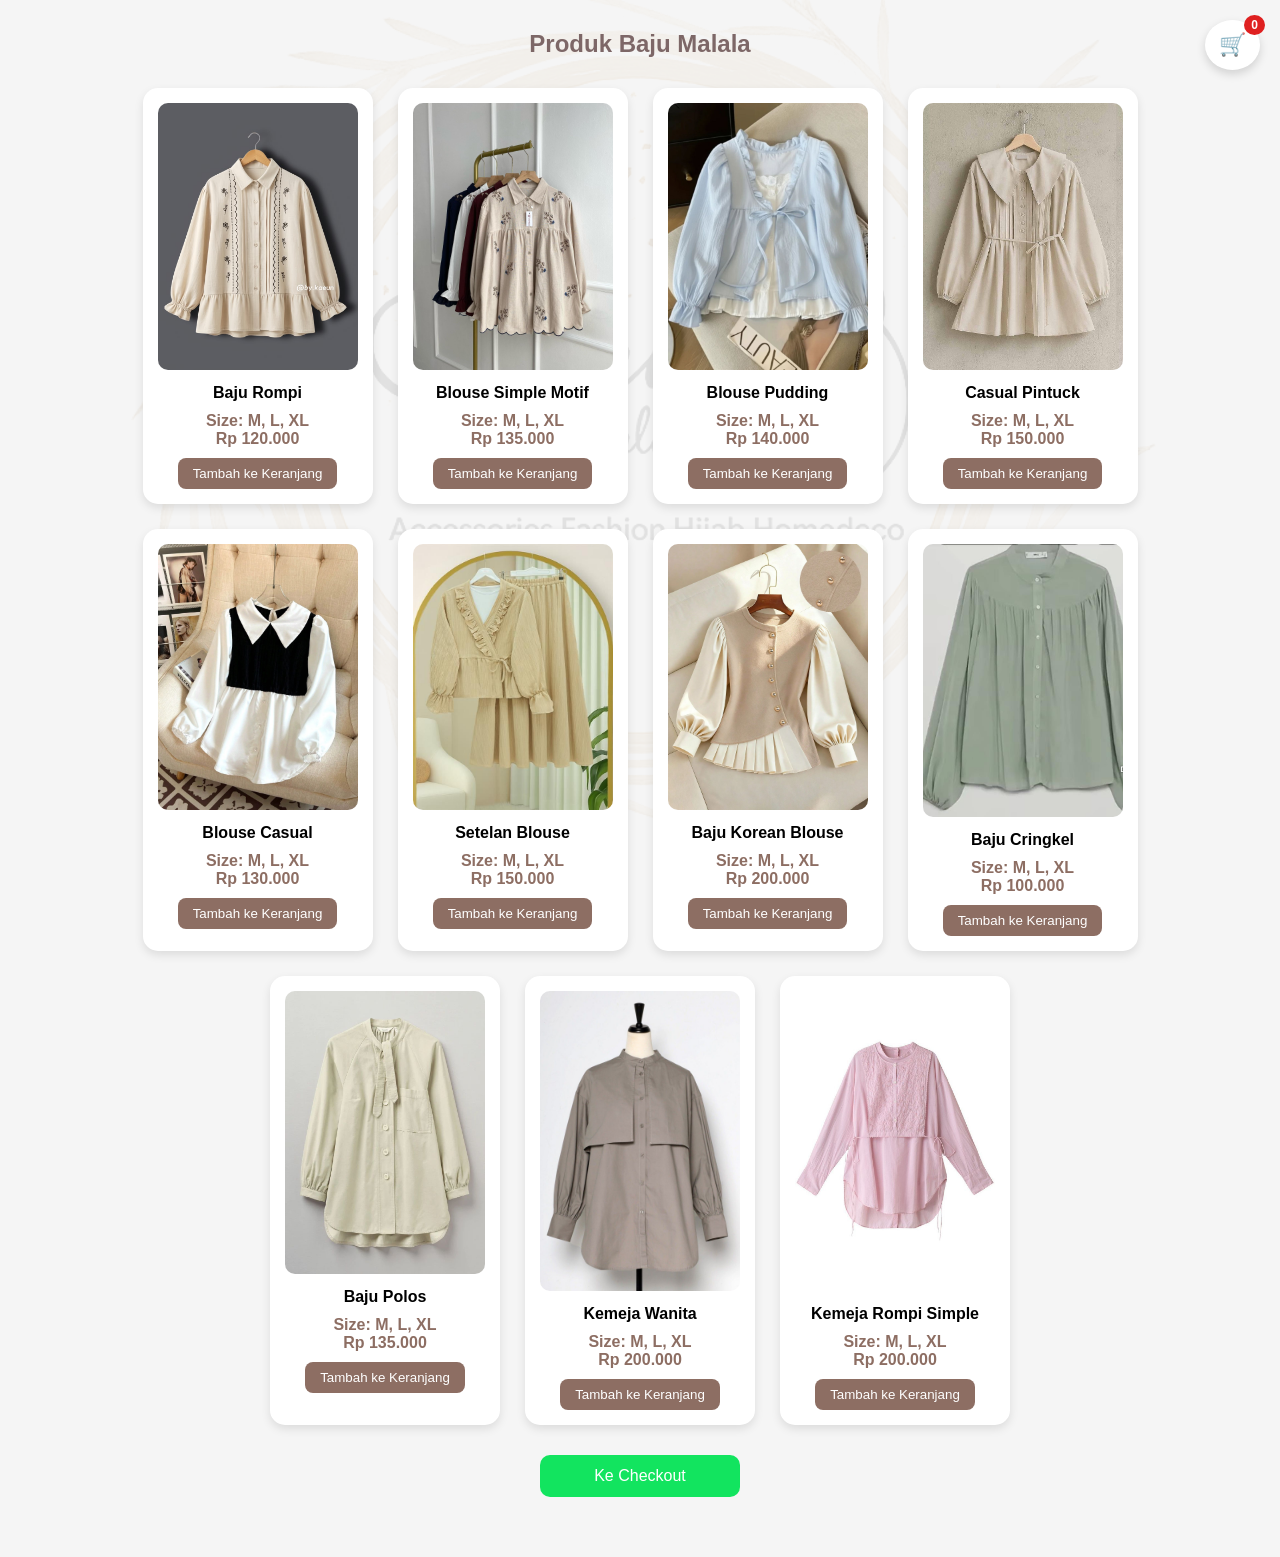
<file: baju.html>
<!DOCTYPE html>
<html lang="id">
<head>
    <meta charset="UTF-8">
    <title>Produk Baju | Malala</title>
    <link rel="stylesheet" href="CSS/baju.css">
</head>

<body>

<h2>Produk Baju Malala</h2>

<!-- CART ICON -->
<div class="cart-icon" onclick="keCheckout()">
    🛒
    <span id="cart-count">0</span>
</div>

<div class="produk-container">

    <!-- BAJU 1 -->
    <div class="card">
        <img src="Gambar/baju2.jpg">
        <h3>Baju Rompi</h3>
         <p>Size: M, L, XL</p> 
        <p>Rp 120.000</p>
        <button onclick="tambahKeranjang('Baju Rompi',120000)">
            Tambah ke Keranjang
        </button>
    </div>

    <!-- BAJU 2 -->
    <div class="card">
        <img src="Gambar/baju1.jpg">
        <h3>Blouse Simple Motif</h3>
         <p>Size: M, L, XL</p> 
        <p>Rp 135.000</p>
        <button onclick="tambahKeranjang('Blouse Simple Motif',135000)">
            Tambah ke Keranjang
        </button>
    </div>

    <!-- BAJU 3 -->
    <div class="card">
        <img src="Gambar/Baju 3 Blouse pudding.jpg">
        <h3>Blouse Pudding</h3>
         <p>Size: M, L, XL</p> 
        <p>Rp 140.000</p>
        <button onclick="tambahKeranjang('Blouse Pudding',140000)">
            Tambah ke Keranjang
        </button>
    </div>

    <!-- BAJU 4 -->
    <div class="card">
        <img src="Gambar/baju3.jpg">
        <h3>Casual Pintuck</h3>
         <p>Size: M, L, XL</p> 
        <p>Rp 150.000</p>
        <button onclick="tambahKeranjang('Casual Pintuck',150000)">
            Tambah ke Keranjang
        </button>
    </div>

    <!-- BAJU 5 -->
    <div class="card">
        <img src="Gambar/Baju 6 Blouse Tween Birls Casual.jpg">
        <h3>Blouse Casual</h3>
         <p>Size: M, L, XL</p> 
        <p>Rp 130.000</p>
        <button onclick="tambahKeranjang('Blouse Casual',130000,)">
            Tambah ke Keranjang
        </button>
    </div>

    <!-- BAJU 6 -->
    <div class="card">
        <img src="Gambar/baju 11.jpg">
        <h3> Setelan Blouse </h3>
         <p>Size: M, L, XL</p> 
        <p>Rp 150.000</p>
        <button onclick="tambahKeranjang('Setelan blouse',150000,)">
            Tambah ke Keranjang
        </button>
    </div>

     <!-- BAJU 7 -->
    <div class="card">
        <img src="Gambar/baju 12.jpg">
        <h3>Baju Korean Blouse </h3>
         <p>Size: M, L, XL</p> 
        <p>Rp 200.000</p>
        <button onclick="tambahKeranjang('Baju Korean Blouse',200000,)">
            Tambah ke Keranjang
        </button>
    </div>

    <!-- BAJU 8 -->
    <div class="card">
        <img src="Gambar/baju5.jpg">
        <h3>Baju Cringkel </h3>
         <p>Size: M, L, XL</p> 
        <p>Rp 100.000</p>
        <button onclick="tambahKeranjang('Baju Cringkel',100000,)">
            Tambah ke Keranjang
        </button>
    </div>

     <!-- BAJU 9 -->
    <div class="card">
        <img src="Gambar/baju6.jpg">
        <h3>Baju Polos</h3>
         <p>Size: M, L, XL</p> 
        <p>Rp 135.000</p>
        <button onclick="tambahKeranjang('Baju Polos',135000,)">
            Tambah ke Keranjang
        </button>
    </div>

     <!-- BAJU 10 -->
    <div class="card">
        <img src="Gambar/baju8.jpg">
        <h3>Kemeja Wanita </h3>
         <p>Size: M, L, XL</p> 
        <p>Rp 200.000</p>
        <button onclick="tambahKeranjang('Kemeja Wanita',150000,)">
            Tambah ke Keranjang
        </button>
    </div>

    <!-- BAJU 11-->
    <div class="card">
        <img src="Gambar/baju9.jpg">
        <h3>Kemeja Rompi Simple </h3>
         <p>Size: M, L, XL</p> 
        <p>Rp 200.000</p>
        <button onclick="tambahKeranjang('Baju Rompi Simple',150000,)">
            Tambah ke Keranjang
        </button>
    </div>



</div>
<a href="checkout.html" class="checkout-btn">Ke Checkout</a>

    <script src="JAVA SCRIPT/baju.js"></script>

</body>
</html>
</file>
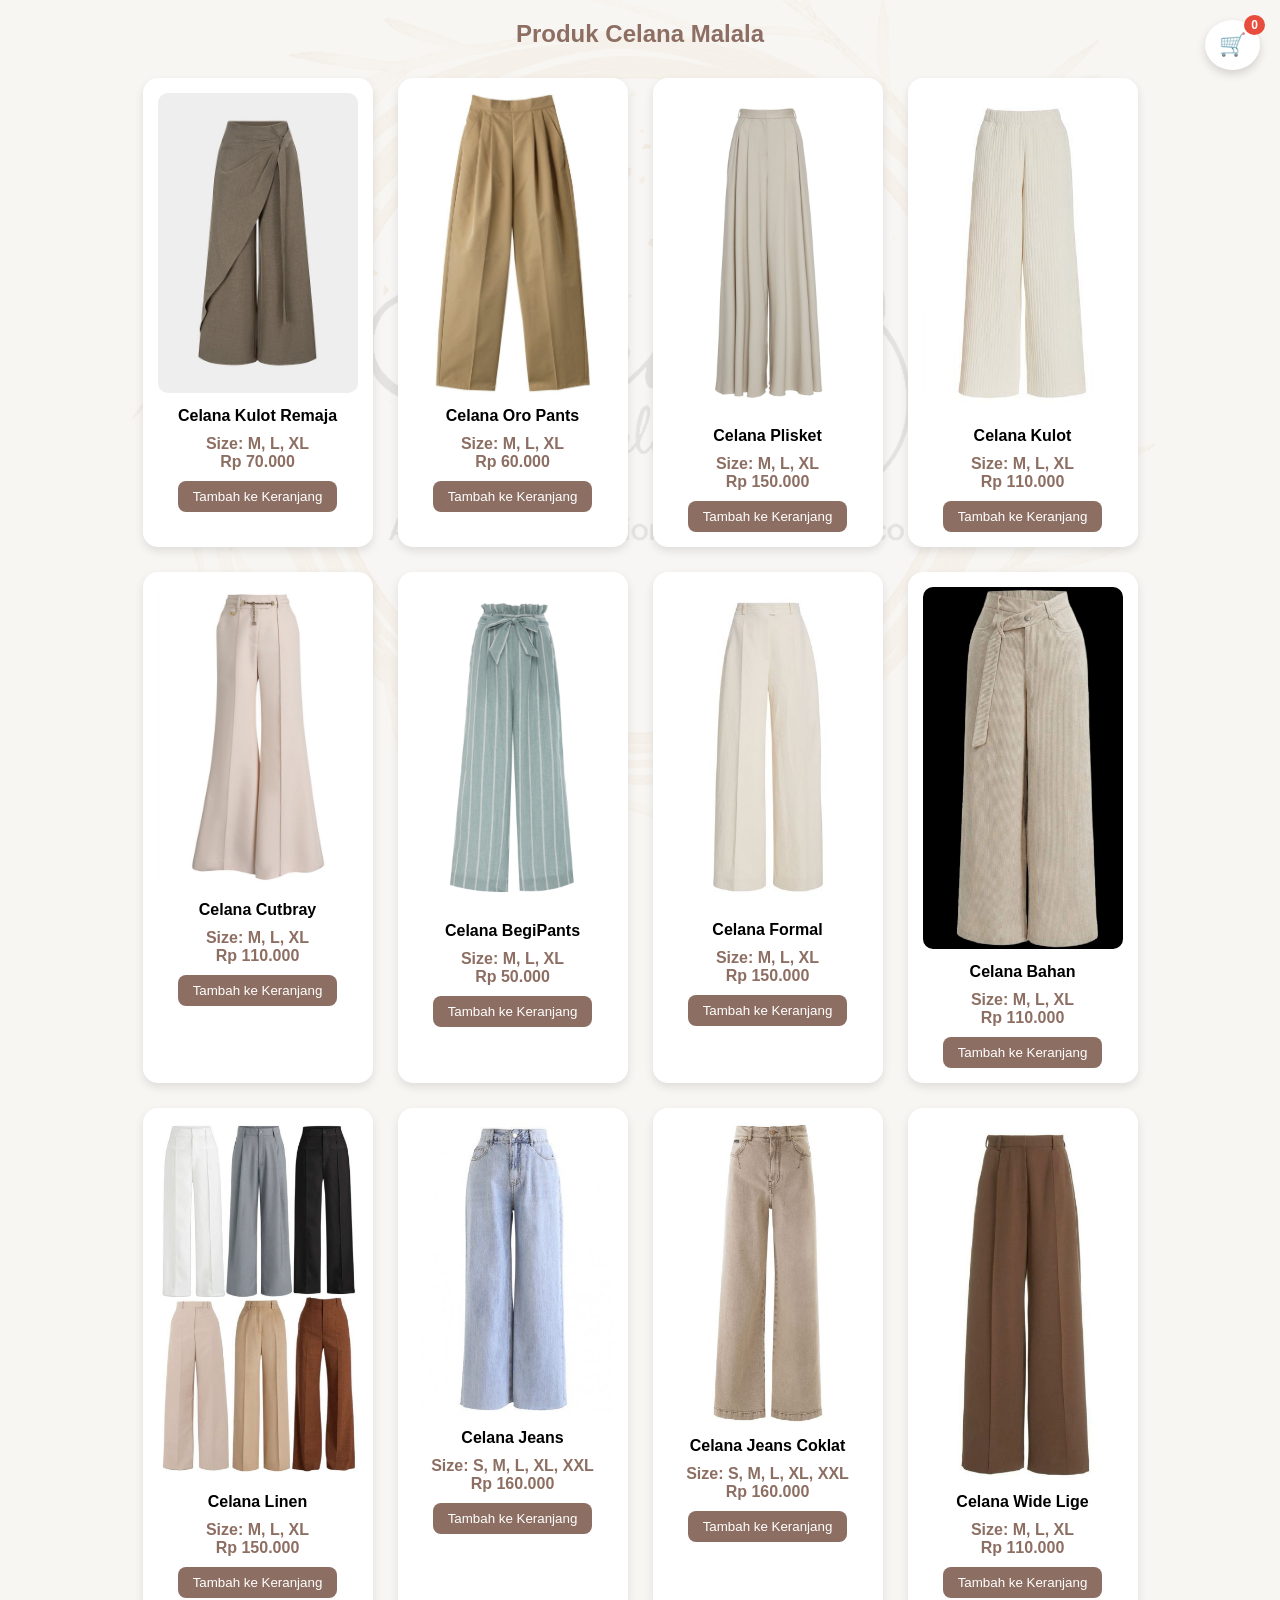
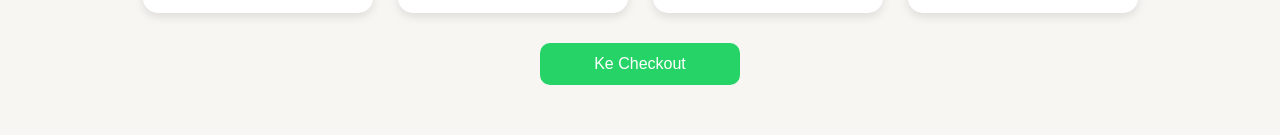
<file: celana.html>
<!DOCTYPE html>
<html lang="id">
<head>
  <meta charset="UTF-8">
  <title>Produk Celana | Malala</title>
  <link rel="stylesheet" href="CSS/celana.css">
</head>
<body>

  <h2>Produk Celana Malala</h2>
<!-- CART ICON -->
<div class="cart-icon" onclick="keCheckout()">
    🛒
    <span id="cart-count">0</span>
</div>

  <div class="produk-container">

    <!-- CELANA 1 -->
    <div class="card">
      <img src="Gambar/celana 5.jpg">
      <h3>Celana Kulot Remaja</h3>
       <p>Size: M, L, XL</p> 
      <p>Rp 70.000</p>
      <button onclick="tambahKeranjang('Celana Kulot Remaja','70000')">
        Tambah ke Keranjang
      </button>
    </div>

    <!-- CELANA 2 -->
    <div class="card">
      <img src="Gambar/celana 6.jpg">
      <h3>Celana Oro Pants</h3>
       <p>Size: M, L, XL</p> 
      <p>Rp 60.000</p>
      <button onclick="tambahKeranjang('Celana Oro Panst','60000')">
        Tambah ke Keranjang
      </button>
    </div>

    <!-- CELANA 3 -->
    <div class="card">
      <img src="Gambar/celana 8.jpg">
      <h3>Celana Plisket</h3>
       <p>Size: M, L, XL</p> 
      <p>Rp 150.000</p>
      <button onclick="tambahKeranjang('Celana Plisket','150000')">
        Tambah ke Keranjang
      </button>
    </div>

    <!--CELANA 4-->
    <div class="card">
      <img src="Gambar/celana 9.jpg">
      <h3>Celana Kulot</h3>
       <p>Size: M, L, XL</p> 
      <p>Rp 110.000</p>
      <button onclick="tambahKeranjang('Celana Kulot ','110000')">
        Tambah ke Keranjang
      </button>
    </div>

    <!--CELANA 5-->
    <div class="card">
      <img src="Gambar/celana 10.jpg">
      <h3>Celana Cutbray</h3>
       <p>Size: M, L, XL</p> 
      <p>Rp 110.000</p>
      <button onclick="tambahKeranjang('Celana Cutbray ','110000')">
        Tambah ke Keranjang
      </button>
    </div>

    <!--CELANA 6-->
    <div class="card">
      <img src="Gambar/celana 11.jpg">
      <h3>Celana BegiPants</h3>
       <p>Size: M, L, XL</p> 
      <p>Rp 50.000</p>
      <button onclick="tambahKeranjang('Celana BegiPants','50000')">
        Tambah ke Keranjang
      </button>
    </div>

    <!--CELANA 7-->
    <div class="card">
      <img src="Gambar/celana 12.jpg">
      <h3>Celana Formal</h3>
       <p>Size: M, L, XL</p> 
      <p>Rp 150.000</p>
      <button onclick="tambahKeranjang('Celana Formal','150000')">
        Tambah ke Keranjang
      </button>
    </div>

    <!--CELANA 8-->
    <div class="card">
      <img src="Gambar/c2.jpg">
      <h3>Celana Bahan</h3>
       <p>Size: M, L, XL</p> 
      <p>Rp 110.000</p>
      <button onclick="tambahKeranjang('Celana Bahan','110000')">
        Tambah ke Keranjang
      </button>
    </div>

    <!--CELANA 9-->
    <div class="card">
      <img src="Gambar/celana1.jpg">
      <h3>Celana Linen</h3>
      <p>Size: M, L, XL</p> 
      <p>Rp 150.000</p>
      <button onclick="tambahKeranjang('Celana Linen ','150000')">
        Tambah ke Keranjang
      </button>
    </div>

    <!--CELANA 10-->
    <div class="card">
      <img src="Gambar/celana2.jpg">
      <h3>Celana Jeans</h3>
       <p>Size: S, M, L, XL, XXL</p> 
      <p>Rp 160.000</p>
      <button onclick="tambahKeranjang('Celana Jeans','160000')">
        Tambah ke Keranjang
      </button>
    </div>

    <!--CELANA 11-->
    <div class="card">
      <img src="Gambar/celana3.jpg">
      <h3>Celana Jeans Coklat</h3>
       <p>Size: S, M, L, XL, XXL</p> 
      <p>Rp 160.000</p>
      <button onclick="tambahKeranjang('Celana Jeans Coklat','160000')">
        Tambah ke Keranjang
      </button>
    </div>

    <!--CELANA 12-->
    <div class="card">
      <img src="Gambar/celana4.jpg">
      <h3>Celana Wide Lige </h3>
       <p>Size: M, L, XL</p> 
      <p>Rp 110.000</p>
      <button onclick="tambahKeranjang('Celana Wide Lige','110000')">
        Tambah ke Keranjang
      </button>
    </div>

  </div>

     <a href="checkout.html" class="checkout-btn">Ke Checkout</a>

     <script src="JAVA SCRIPT/celana.js"></script>
</body>
</html>
</file>
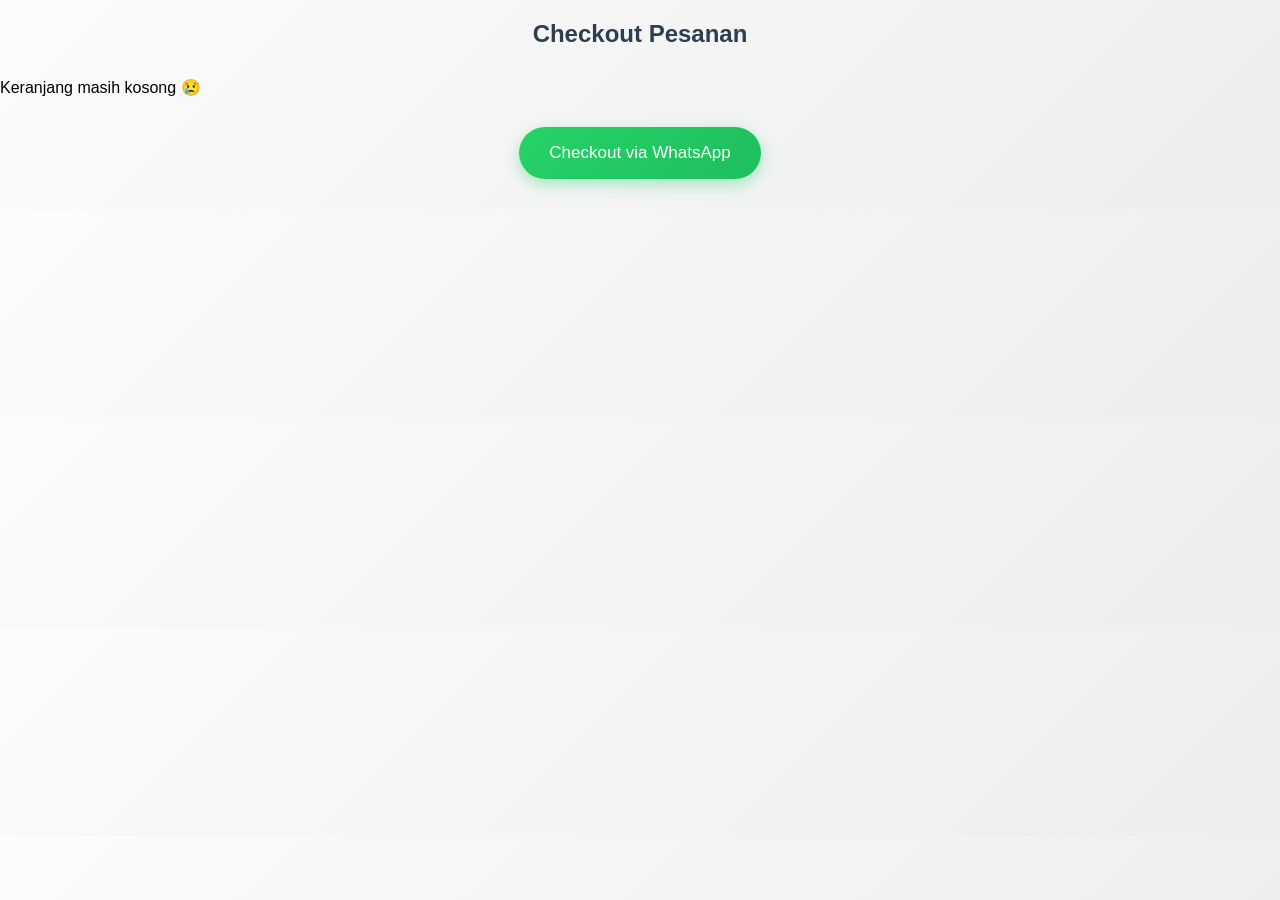
<file: checkout.html>
<!DOCTYPE html>
<html lang="id">
<head>
    <meta charset="UTF-8">
    <title>Checkout Pesanan</title>
    <link rel="stylesheet" href="CSS/checkout.css">
</head>
<body>

    <h2>Checkout Pesanan</h2>

    <!-- TEMPAT PRODUK MUNCUL -->
    <div id="list-produk">

    </div>
 
    <!-- TOTAL -->
    <p id="total"></p>

    <button onclick="checkoutWA()" class="btn-wa">
        Checkout via WhatsApp
    </button>

    <!-- JS HARUS DI BAWAH -->
    <script src="JAVA SCRIPT/checkout.js"></script>
</body>
</html>
</file>
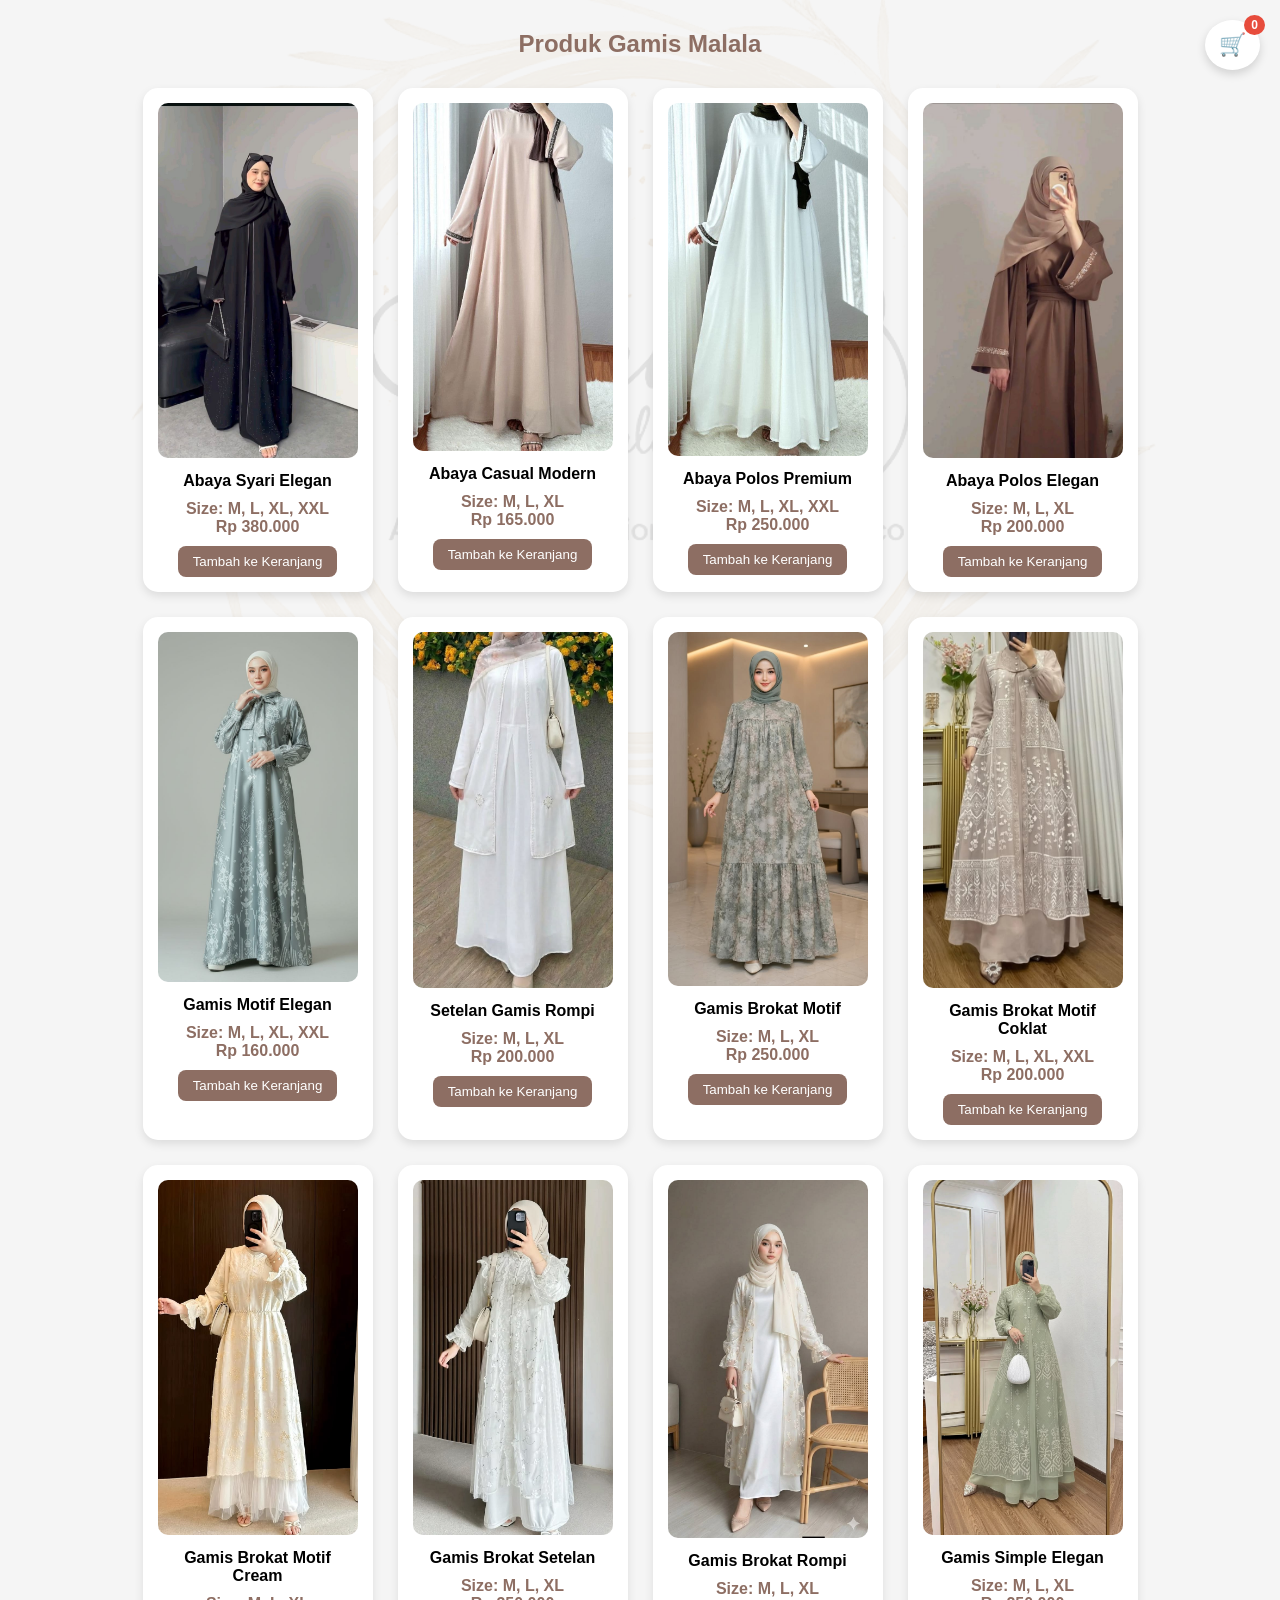
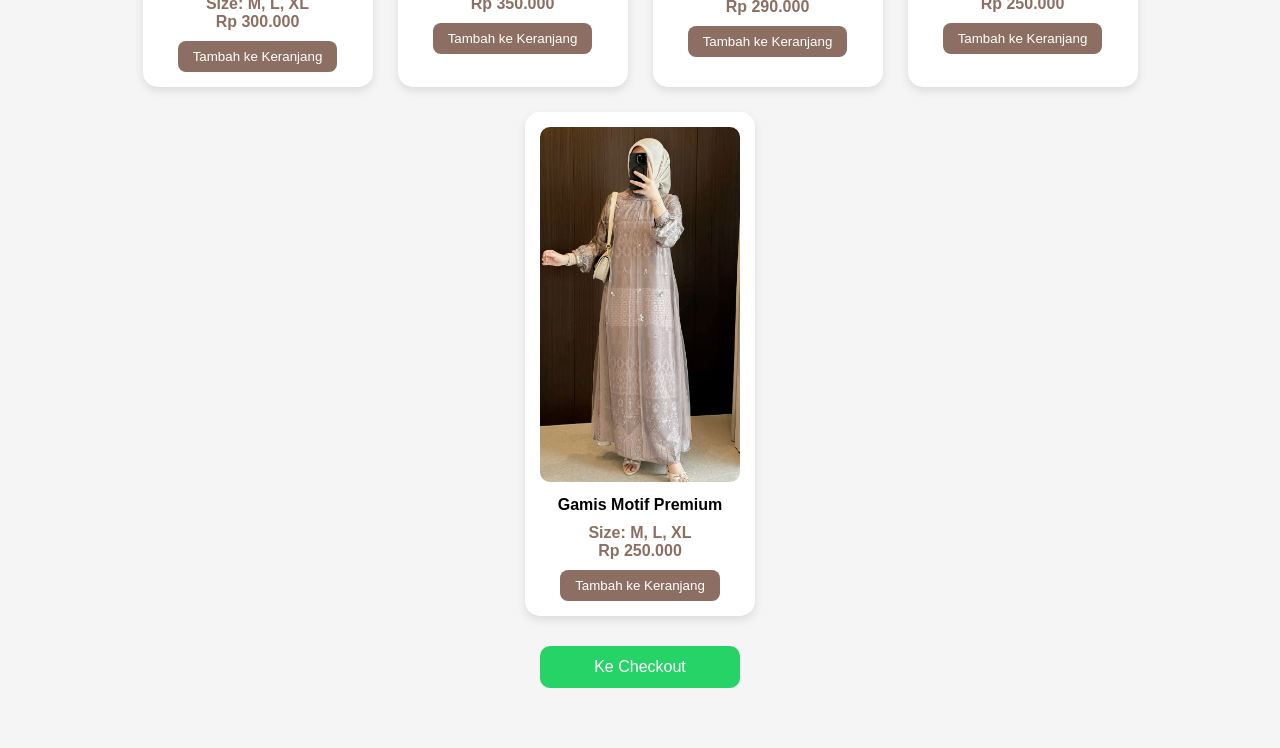
<file: gamis.html>
<!DOCTYPE html>
<html lang="id">
<head>
  <meta charset="UTF-8">
  <title>Produk Gamis | Malala</title>
  <link rel="stylesheet" href="CSS/gamis.css">
</head>
<body>

  <h2>Produk Gamis Malala</h2>
 <!-- CART ICON -->
<div class="cart-icon" onclick="keCheckout()">
    🛒
    <span id="cart-count">0</span>
</div>

  <div class="produk-container">

    <!-- GAMIS 1 -->
    <div class="card">
      <img src="Gambar/abaya2.jpg">
      <h3>Abaya Syari Elegan</h3>
      <p>Size: M, L, XL, XXL</p> 
      <p>Rp 380.000</p>
      <button onclick="tambahKeranjang('Abaya Syari Elegan','380000')">
        Tambah ke Keranjang
      </button>
    </div>

    <!-- GAMIS 2 -->
    <div class="card">
      <img src="Gambar/abaya 1.jpg">
      <h3>Abaya Casual Modern</h3>
       <p>Size: M, L, XL</p> 
      <p>Rp 165.000</p>
      <button onclick="tambahKeranjang('Gamis Casual Modern','165000')">
        Tambah ke Keranjang
      </button>
    </div>

    <!-- GAMIS 3 -->
    <div class="card">
      <img src="Gambar/abaya 2.jpg">
      <h3>Abaya Polos Premium</h3>
       <p>Size: M, L, XL, XXL</p> 
      <p>Rp 250.000</p>
      <button onclick="tambahKeranjang('Abaya Polos Premium','250000')">
        Tambah ke Keranjang
      </button>
    </div>

    <!-- GAMIS 4 -->
    <div class="card">
      <img src="Gambar/abaya1.jpg">
      <h3>Abaya Polos Elegan</h3>
       <p>Size: M, L, XL</p> 
      <p>Rp 200.000</p>
      <button onclick="tambahKeranjang('Abaya Polos Elegan','200000')">
        Tambah ke Keranjang
      </button>
    </div>

    <!-- GAMIS 5 -->
    <div class="card">
      <img src="Gambar/gamis5.jpg">
      <h3>Gamis Motif Elegan</h3>
       <p>Size: M, L, XL, XXL</p> 
      <p>Rp 160.000</p>
      <button onclick="tambahKeranjang('Gamis Motif Elegan','190000')">
        Tambah ke Keranjang
      </button>
    </div>

    <!-- GAMIS 6 -->
     <div class="card">
      <img src="Gambar/abaya 3.jpg">
      <h3>Setelan Gamis Rompi</h3>
       <p>Size: M, L, XL</p> 
      <p>Rp 200.000</p>
      <button onclick="tambahKeranjang('Setelan Gamis Rompi','200000')">
        Tambah ke Keranjang
      </button>
    </div>

    <!-- GAMIS 7-->
      <div class="card">
      <img src="Gambar/gamis8.jpg">
      <h3>Gamis Brokat Motif</h3>
       <p>Size: M, L, XL</p> 
      <p>Rp 250.000</p>
      <button onclick="tambahKeranjang('Gamis Brokat Motif','250000')">
        Tambah ke Keranjang
      </button>
    </div>

    <!-- GAMIS 8-->
     <div class="card">
      <img src="Gambar/gamis10.jpg">
      <h3>Gamis Brokat Motif Coklat</h3>
       <p>Size: M, L, XL, XXL</p> 
      <p>Rp 200.000</p>
      <button onclick="tambahKeranjang('Gamis Brokat Motif Coklat','200000')">
        Tambah ke Keranjang
      </button>
    </div>

    <!-- GAMIS 9 -->
     <div class="card">
      <img src="Gambar/gamis 9.jpg">
      <h3>Gamis Brokat Motif Cream</h3>
       <p>Size: M, L, XL</p> 
      <p>Rp 300.000</p>
      <button onclick="tambahKeranjang('Gamis Brokat Motif Cream','300000')">
        Tambah ke Keranjang
      </button>
    </div>

    <!-- GAMIS 10 -->
     <div class="card">
      <img src="Gambar/gamis 10.jpg">
      <h3>Gamis Brokat Setelan </h3>
       <p>Size: M, L, XL</p> 
      <p>Rp 350.000</p>
      <button onclick="tambahKeranjang('Gamis Brokat Setelan','350000')">
        Tambah ke Keranjang
      </button>
    </div>

    <!-- GAMIS 11 -->
     <div class="card">
      <img src="Gambar/abaya 4.jpg">
      <h3>Gamis Brokat Rompi </h3>
       <p>Size: M, L, XL</p> 
      <p>Rp 290.000</p>
      <button onclick="tambahKeranjang('Gamis Rompi','290000')">
        Tambah ke Keranjang
      </button>
    </div>

    <!-- GAMIS 12 -->
     <div class="card">
      <img src="Gambar/gamis1.jpg">
      <h3>Gamis Simple Elegan </h3>
       <p>Size: M, L, XL</p> 
      <p>Rp 250.000</p>
      <button onclick="tambahKeranjang('Gamis Simple Elegan','250000')">
        Tambah ke Keranjang
      </button>
    </div>

    <!-- GAMIS 13 -->
     <div class="card">
      <img src="Gambar/gamis2.jpg">
      <h3>Gamis Motif Premium </h3>
       <p>Size: M, L, XL</p> 
      <p>Rp 250.000</p>
      <button onclick="tambahKeranjang('Gamis Motif Premium','250000')">
        Tambah ke Keranjang
      </button>
    </div>
    
  </div>

  <a href="checkout.html" class="checkout-btn">Ke Checkout</a>

   
   <script src="JAVA SCRIPT/gamis.js"></script>

</body>
</html>
</file>
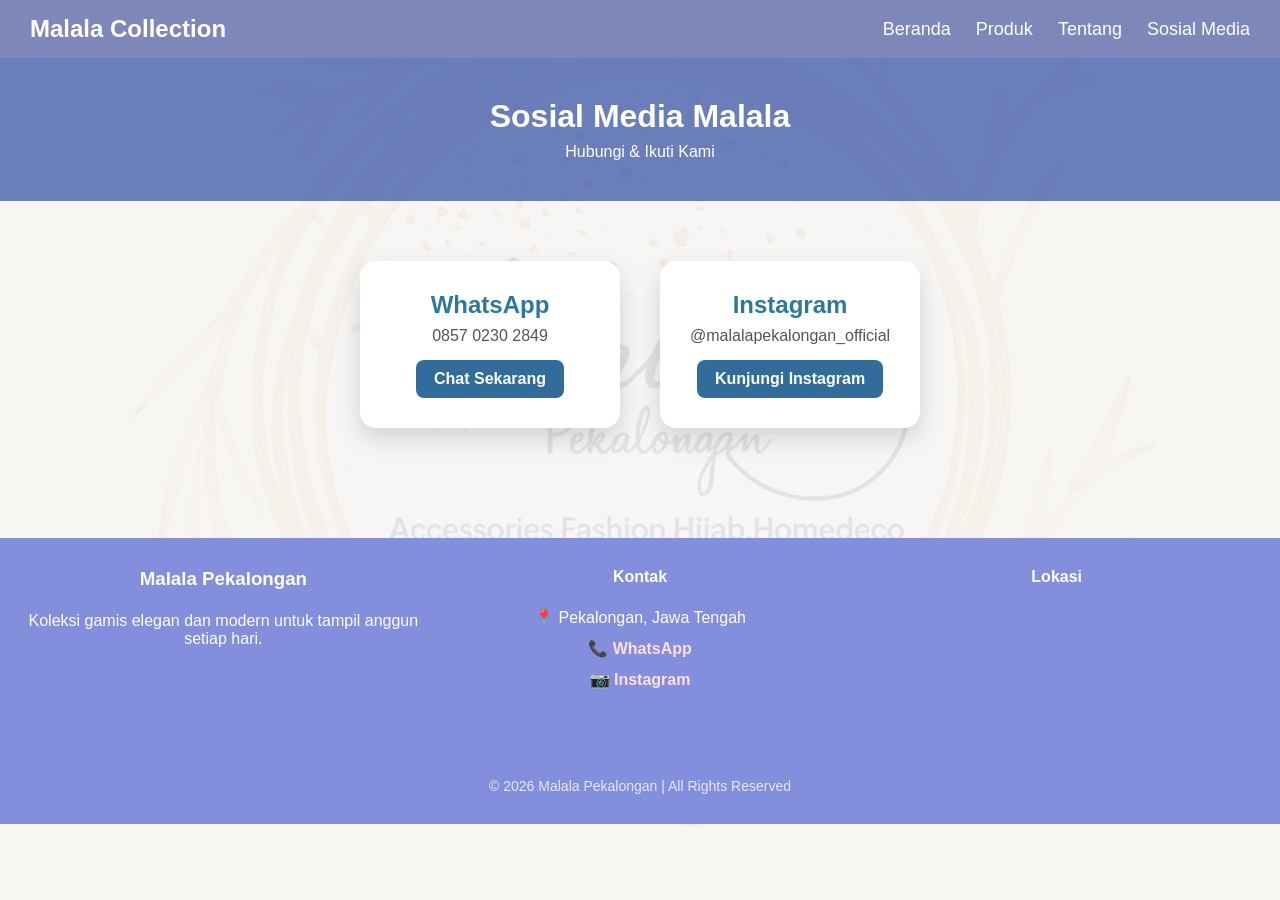
<file: sosmed.html>
<!DOCTYPE html>
<html lang="id">
<head>
  <meta charset="UTF-8">
  <title>Sosial Media | Malala</title>
  <link rel="stylesheet" href="CSS/sosmed.css">
</head>
<body>
<!-- NAVBAR -->
    <nav class="navbar">

        <!-- LOGO + JUDUL -->
        <div class="logo">
            <h1>Malala Collection</h1>
        </div>

        <!-- MENU -->
        <ul class="menu">
            <li><a href="index.html">Beranda</a></li>
            <li><a href="produk.html">Produk</a></li>
            <li><a href="tentang.html">Tentang</a></li>
            <li><a href="sosmed.html">Sosial Media</a></li>
        </ul>
    </nav>
  <header class="header">
    <h1>Sosial Media Malala</h1>
    <p>Hubungi & Ikuti Kami</p>
  </header>

 <section class="sosmed">

  <!-- WhatsApp -->
  <div class="card">
    <i class="fa-brands fa-whatsapp icon wa"></i>
    <h2>WhatsApp</h2>
    <p>0857 0230 2849</p>

    <a 
      href="https://wa.me/6285702302849"
      target="_blank"
      class="btn wa-btn"
    >
      <i class="fa-brands fa-whatsapp"></i>
      Chat Sekarang
    </a>
  </div>

  <!-- Instagram -->
  <div class="card">
    <i class="fa-brands fa-instagram icon ig"></i>
    <h2>Instagram</h2>
    <p>@malalapekalongan_official</p>

    <a 
      href="https://www.instagram.com/malalapekalongan_official/"
      target="_blank"
      class="btn ig-btn"
    >
      <i class="fa-brands fa-instagram"></i>
      Kunjungi Instagram
    </a>
  </div>

</section>


  <!-- FOOTER -->
<footer class="footer">
    <div class="footer-container">

        <!-- KOLOM 1: BRAND -->
        <div class="footer-col">
            <h3>Malala Pekalongan</h3>
            <p>Koleksi gamis elegan dan modern untuk tampil anggun setiap hari.</p>
        </div>

        <!-- KOLOM 2: KONTAK -->
        <div class="footer-col">
            <h4>Kontak</h4>
            <p>📍 Pekalongan, Jawa Tengah</p>
            <p>
                📞 <a href="https://wa.me/6285702302849" target="_blank">
                WhatsApp
                </a>
            </p>
            <p>
                📷 <a href="https://www.instagram.com/malalapekalongan_official/" target="_blank">
                Instagram
                </a>
            </p>
        </div>

        <!-- KOLOM 3: MAP -->
        <div class="footer-col">
            <h4>Lokasi</h4>
            <iframe 
                src="https://www.google.com/maps/embed?pb=!1m18!1m12!1m3!1d3961.0109256876694!2d109.6680901716141!3d-6.88929396907159!2m3!1f0!2f0!3f0!3m2!1i1024!2i768!4f13.1!3m3!1m2!1s0x2e702584ae0c36ed%3A0x36ff05dc3fbccbb0!2sMalala%20Pekalongan!5e0!3m2!1sen!2sus!4v1775710276200!5m2!1sen!2sus" width="600" height="450" style="border:0;" allowfullscreen="" loading="lazy" referrerpolicy="no-referrer-when-downgrade">"
                width="100%" 
                height="150" 
                style="border:0; border-radius:10px;"
                allowfullscreen="" 
                loading="lazy">
            </iframe>
        </div>

    </div>

    <p class="footer-bottom">
        © 2026 Malala Pekalongan | All Rights Reserved
    </p>
</footer>


  <script src="JAVA SCRIPT/sosmed.js"></script>
</body>
</html>
</file>
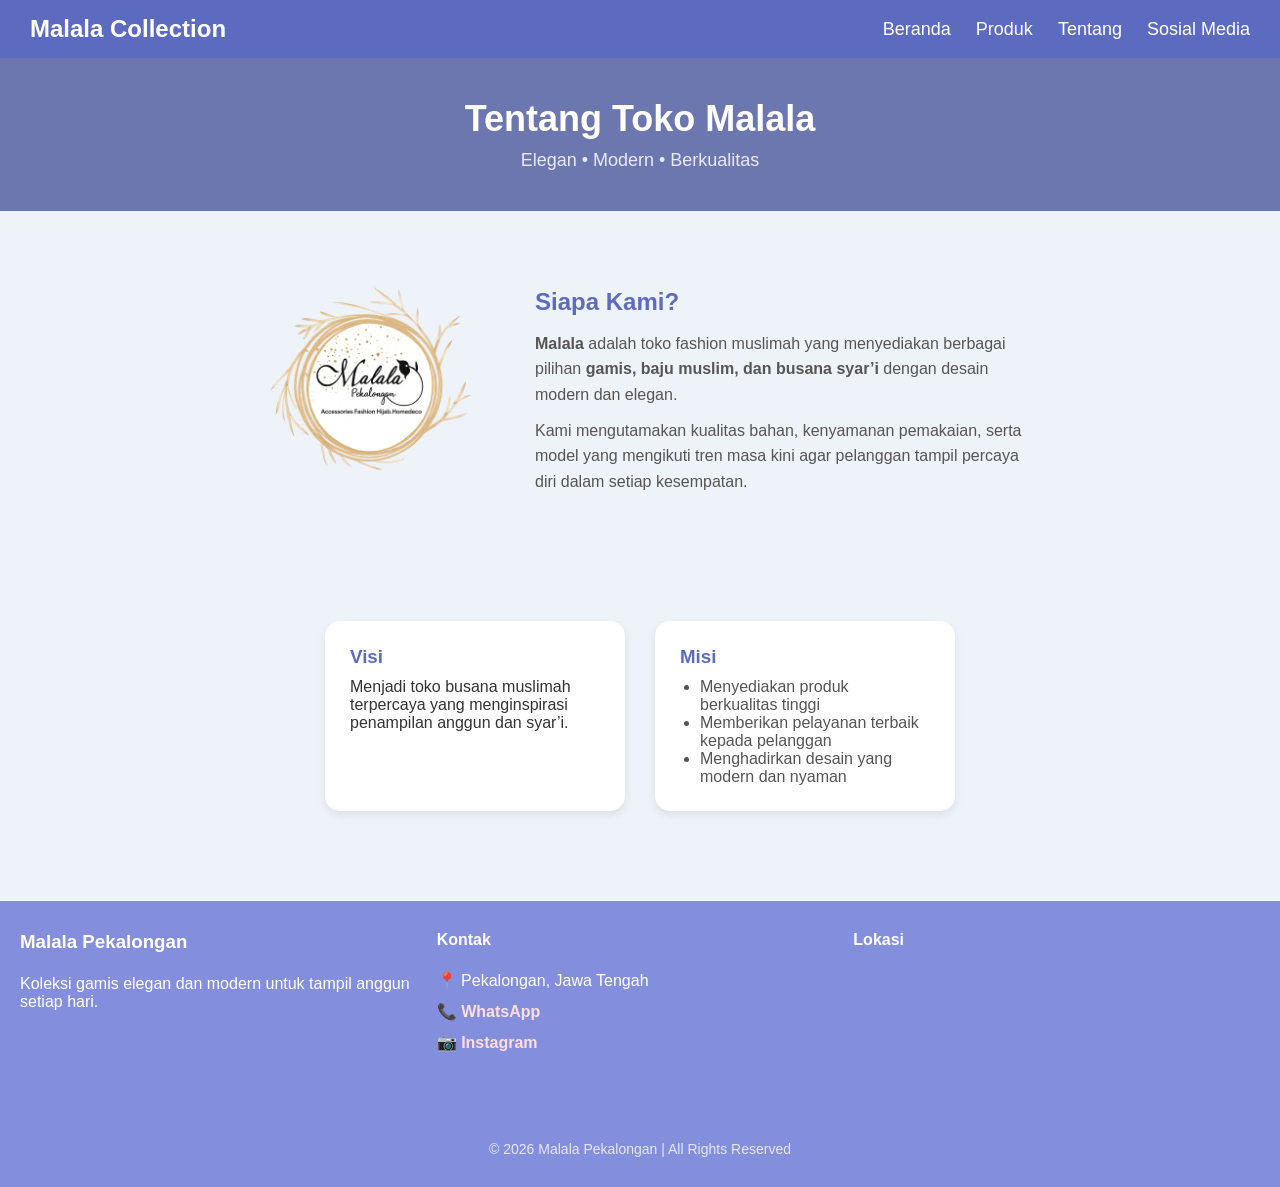
<file: tentang.html>
<!DOCTYPE html>
<html lang="id">
<head>
  <meta charset="UTF-8">
  <title>Tentang | Malala</title>
  <link rel="stylesheet" href="CSS/tentang.css">
</head>
<body>

  <!-- NAVBAR -->
    <nav class="navbar">

        <!-- LOGO + JUDUL -->
        <div class="logo">
            <h1>Malala Collection</h1>
        </div>

        <!-- MENU -->
        <ul class="menu">
            <li><a href="index.html">Beranda</a></li>
            <li><a href="produk.html">Produk</a></li>
            <li><a href="tentang.html">Tentang</a></li>
            <li><a href="sosmed.html">Sosial Media</a></li>
        </ul>
    </nav>

  <!-- Header -->
  <header class="header">
    <h1>Tentang Toko Malala</h1>
    <p>Elegan • Modern • Berkualitas</p>
  </header>

  <!-- Tentang -->
  <section class="tentang">
    <img src="Gambar/logo malala.png" alt="Logo Malala">
    <div class="tentang-text">
      <h2>Siapa Kami?</h2>
      <p>
        <b>Malala</b> adalah toko fashion muslimah yang menyediakan berbagai
        pilihan <b>gamis, baju muslim, dan busana syar’i</b> dengan desain
        modern dan elegan.
      </p>
      <p>
        Kami mengutamakan kualitas bahan, kenyamanan pemakaian, serta model
        yang mengikuti tren masa kini agar pelanggan tampil percaya diri
        dalam setiap kesempatan.
      </p>
    </div>
  </section>

  <!-- Visi Misi -->
  <section class="visi-misi">
    <div class="box">
      <h3>Visi</h3>
      <p>
        Menjadi toko busana muslimah terpercaya yang menginspirasi
        penampilan anggun dan syar’i.
      </p>
    </div>

    <div class="box">
      <h3>Misi</h3>
      <ul>
        <li>Menyediakan produk berkualitas tinggi</li>
        <li>Memberikan pelayanan terbaik kepada pelanggan</li>
        <li>Menghadirkan desain yang modern dan nyaman</li>
      </ul>
    </div>
  </section>

  <!-- FOOTER -->
<footer class="footer">
    <div class="footer-container">

        <!-- KOLOM 1: BRAND -->
        <div class="footer-col">
            <h3>Malala Pekalongan</h3>
            <p>Koleksi gamis elegan dan modern untuk tampil anggun setiap hari.</p>
        </div>

        <!-- KOLOM 2: KONTAK -->
        <div class="footer-col">
            <h4>Kontak</h4>
            <p>📍 Pekalongan, Jawa Tengah</p>
            <p>
                📞 <a href="https://wa.me/6285702302849" target="_blank">
                WhatsApp
                </a>
            </p>
            <p>
                📷 <a href="https://www.instagram.com/malalapekalongan_official/" target="_blank">
                Instagram
                </a>
            </p>
        </div>

        <!-- KOLOM 3: MAP -->
        <div class="footer-col">
            <h4>Lokasi</h4>
            <iframe 
                src="https://www.google.com/maps/embed?pb=!1m18!1m12!1m3!1d3961.0109256876694!2d109.6680901716141!3d-6.88929396907159!2m3!1f0!2f0!3f0!3m2!1i1024!2i768!4f13.1!3m3!1m2!1s0x2e702584ae0c36ed%3A0x36ff05dc3fbccbb0!2sMalala%20Pekalongan!5e0!3m2!1sen!2sus!4v1775710276200!5m2!1sen!2sus" width="600" height="450" style="border:0;" allowfullscreen="" loading="lazy" referrerpolicy="no-referrer-when-downgrade">"
                width="100%" 
                height="150" 
                style="border:0; border-radius:10px;"
                allowfullscreen="" 
                loading="lazy">
            </iframe>
        </div>

    </div>

    <p class="footer-bottom">
        © 2026 Malala Pekalongan | All Rights Reserved
    </p>
</footer>
 
  <script src="JAVA SCRIPT/tentang.js"></script> 
  
</body>
</html>
</file>
<file: CSS/baju.css>
* {
  margin: 0;
  padding: 0;
  box-sizing: border-box;
  font-family: Arial, sans-serif;
}

body {
  background-color: #ffffff;
  padding: 20px;
}

h2 {
  text-align: center;
  color: #7d6767;
  margin-bottom: 30px;
}

.produk-container {
  display: flex;
  justify-content: center;
  gap: 25px;
  flex-wrap: wrap;
}

.card {
  background: white;
  width: 230px;
  padding: 15px;
  border-radius: 15px;
  box-shadow: 0 4px 10px rgba(0,0,0,0.1);
  text-align: center;
}

.card img {
  width: 100%;
  border-radius: 10px;
}

.card h3 {
  margin: 10px 0;
  font-size: 16px;
}

.card p {
  font-weight: bold;
  color: #8d6e63;
}

.card button {
  margin-top: 10px;
  padding: 8px 15px;
  border: none;
  background-color: #8d6e63;
  color: white;
  border-radius: 8px;
  cursor: pointer;
}

.card button:hover {
  background-color: #6d4c41;
}

.checkout-btn {
  display: block;
  width: 200px;
  margin: 30px auto;
  text-align: center;
  padding: 12px;
  background-color: #12e45f;
  color: white;
  text-decoration: none;
  border-radius: 10px;
}

body {
  font-family: Arial, sans-serif;
  background: #f5f5f5;
  padding: 30px;
}

h1 {
  text-align: center;
  margin-bottom: 30px;
}

.produk {
  background: white;
  width: 300px;
  margin: 15px auto;
  padding: 20px;
  border-radius: 10px;
  text-align: center;
}

.produk p {
  font-weight: bold;
}

button {
  background: #8b4513;
  color: white;
  border: none;
  padding: 10px;
  border-radius: 6px;
  cursor: pointer;
}

a {
  display: block;
  text-align: center;
  margin-top: 20px;
}
.cart-icon {
    position: fixed;
    top: 20px;
    right: 20px;
    background: #ffffff;
    padding: 12px 14px;
    border-radius: 50%;
    font-size: 22px;
    cursor: pointer;
    box-shadow: 0 4px 10px rgba(0,0,0,0.15);
    z-index: 999;
}

#cart-count {
    position: absolute;
    top: -5px;
    right: -5px;
    background: #df2020;
    color: white;
    font-size: 12px;
    padding: 3px 7px;
    border-radius: 50%;
    font-weight: bold;
}
body::before {
  content: "";
  position: fixed;
  top: 0;
  left: 0;
  width: 100%;
  height: 100%;

  background: url("../Gambar/logo malala.png") no-repeat center;
  background-size: cover ;
  opacity: 0.08;

  pointer-events: none;
  z-index: -1;
}
</file>
<file: CSS/celana.css>
* {
  margin: 0;
  padding: 0;
  box-sizing: border-box;
  font-family: Arial, sans-serif;
}

body {
  background-color: #f8f6f3;
  padding: 20px;
}

h2 {
  text-align: center;
  color: #8d6e63;
  margin-bottom: 30px;
}

.produk-container {
  display: flex;
  justify-content: center;
  gap: 25px;
  flex-wrap: wrap;
}

.card {
  background: white;
  width: 230px;
  padding: 15px;
  border-radius: 15px;
  box-shadow: 0 4px 10px rgba(0,0,0,0.1);
  text-align: center;
}

.card img {
  width: 100%;
  border-radius: 10px;
}

.card h3 {
  margin: 10px 0;
  font-size: 16px;
}

.card p {
  font-weight: bold;
  color: #8d6e63;
}

.card button {
  margin-top: 10px;
  padding: 8px 15px;
  border: none;
  background-color: #8d6e63;
  color: white;
  border-radius: 8px;
  cursor: pointer;
}

.card button:hover {
  background-color: #6d4c41;
}

.checkout-btn {
  display: block;
  width: 200px;
  margin: 30px auto;
  text-align: center;
  padding: 12px;
  background-color: #25D366;
  color: white;
  text-decoration: none;
  border-radius: 10px;
}
.cart-icon {
    position: fixed;
    top: 20px;
    right: 20px;
    background: #ffffff;
    padding: 12px 14px;
    border-radius: 50%;
    font-size: 22px;
    cursor: pointer;
    box-shadow: 0 4px 10px rgba(0,0,0,0.15);
    z-index: 999;
}

#cart-count {
    position: absolute;
    top: -5px;
    right: -5px;
    background: #e74c3c;
    color: white;
    font-size: 12px;
    padding: 3px 7px;
    border-radius: 50%;
    font-weight: bold;
}
body::before {
  content: "";
  position: fixed;
  top: 0;
  left: 0;
  width: 100%;
  height: 100%;

  background: url("../Gambar/logo malala.png") no-repeat center;
  background-size: cover ;
  opacity: 0.08;

  pointer-events: none;
  z-index: -1;
}
</file>
<file: CSS/checkout.css>
* {
    box-sizing: border-box;
}

body {
    font-family: 'Segoe UI', sans-serif;
    background: linear-gradient(135deg, #fdfbfb, #ebedee);
    margin: 0;
    padding: 0;
}

.container {
    max-width: 800px;
    margin: 40px auto;
    padding: 20px;
}

h2 {
    text-align: center;
    color: #2c3e50;
    margin-bottom: 30px;
}

/* BOX PRODUK */
.box {
    display: flex;
    flex-direction: column;
    gap: 15px;
}

/* CARD ITEM */
.item {
    display: flex;
    flex-direction: column;
    align-items: center; /* semua isi ke tengah */
    gap: 15px;
    background: white;
    padding: 15px;
    border-radius: 12px;
    box-shadow: 0 5px 15px rgba(0,0,0,0.1);
    animation: fadeIn 0.4s ease-in-out;
    text-align: center;
}

/* ANIMASI */
@keyframes fadeIn {
    from {
        opacity: 0;
        transform: translateY(10px);
    }
    to {
        opacity: 1;
        transform: translateY(0);
    }
}

/* GAMBAR */
.item img {
    width: 110px;
    height: 110px;
    object-fit: cover;
    border-radius: 10px;
}

/* NAMA PRODUK */
.item h4 {
    margin: 0;
    color: #333;
    text-align: center;
    width: 100%;
}

/* HARGA */
.item p {
    margin: 5px 0;
    color: #666;
    text-align: center;
}

/* QTY */
.qty {
    display: flex;
    align-items: center;
    justify-content: center;
    gap: 10px;
    margin: 8px 0;
}

.qty button {
    width: 28px;
    height: 28px;
    border: none;
    border-radius: 50%;
    background: #3498db;
    color: white;
    font-size: 16px;
    cursor: pointer;
}

.qty button:hover {
    background: #2980b9;
}

.qty span {
    min-width: 20px;
    text-align: center;
    font-weight: bold;
}

/* TOMBOL HAPUS */
.hapus,
.hapus-btn {
    margin-top: 8px;
    padding: 6px 14px;
    background: #e74c3c;
    color: white;
    border: none;
    border-radius: 6px;
    cursor: pointer;
    font-size: 14px;
}

.hapus:hover,
.hapus-btn:hover {
    background: #c0392b;
}

/* TOTAL */
#total {
    margin-top: 25px;
    text-align: center;
    font-size: 20px;
    font-weight: bold;
    color: #27ae60;
}

/* BUTTON WA */
.btn-wa {
    display: block;
    margin: 30px auto;
    padding: 16px 30px;
    font-size: 17px;
    background: linear-gradient(135deg, #25D366, #1ebe5d);
    color: white;
    border: none;
    border-radius: 50px;
    cursor: pointer;
    box-shadow: 0 5px 15px rgba(37, 211, 102, 0.4);
}

.btn-wa:hover {
    opacity: 0.9;
}
</file>
<file: CSS/gamis.css>
* {
  margin: 0;
  padding: 0;
  box-sizing: border-box;
  font-family: Arial, sans-serif;
}

body {
  background-color: #f8f6f3;
  padding: 20px;
}

h2 {
  text-align: center;
  color: #8d6e63;
  margin-bottom: 30px;
}

.produk-container {
  display: flex;
  justify-content: center;
  gap: 25px;
  flex-wrap: wrap;
}

.card {
  background: white;
  width: 230px;
  padding: 15px;
  border-radius: 15px;
  box-shadow: 0 4px 10px rgba(0,0,0,0.1);
  text-align: center;
}

.card img {
  width: 100%;
  border-radius: 10px;
}

.card h3 {
  margin: 10px 0;
  font-size: 16px;
}

.card p {
  font-weight: bold;
  color: #8d6e63;
}

.card button {
  margin-top: 10px;
  padding: 8px 15px;
  border: none;
  background-color: #8d6e63;
  color: white;
  border-radius: 8px;
  cursor: pointer;
}

.card button:hover {
  background-color: #6d4c41;
}

.checkout-btn {
  display: block;
  width: 200px;
  margin: 30px auto;
  text-align: center;
  padding: 12px;
  background-color: #25D366;
  color: white;
  text-decoration: none;
  border-radius: 10px;
}

body {
  font-family: Arial, sans-serif;
  background: #f5f5f5;
  padding: 30px;
}

h1 {
  text-align: center;
  margin-bottom: 30px;
}

.produk {
  background: white;
  width: 300px;
  margin: 15px auto;
  padding: 20px;
  border-radius: 10px;
  text-align: center;
}

.produk p {
  font-weight: bold;
}

button {
  background: #8b4513;
  color: white;
  border: none;
  padding: 10px;
  border-radius: 6px;
  cursor: pointer;
}

a {
  display: block;
  text-align: center;
  margin-top: 20px;
}
.cart-icon {
    position: fixed;
    top: 20px;
    right: 20px;
    background: #ffffff;
    padding: 12px 14px;
    border-radius: 50%;
    font-size: 22px;
    cursor: pointer;
    box-shadow: 0 4px 10px rgba(0,0,0,0.15);
    z-index: 999;
}

#cart-count {
    position: absolute;
    top: -5px;
    right: -5px;
    background: #e74c3c;
    color: white;
    font-size: 12px;
    padding: 3px 7px;
    border-radius: 50%;
    font-weight: bold;
}
body::before {
  content: "";
  position: fixed;
  top: 0;
  left: 0;
  width: 100%;
  height: 100%;

  background: url("../Gambar/logo malala.png") no-repeat center;
  background-size: cover ;
  opacity: 0.08;

  pointer-events: none;
  z-index: -1;
}
</file>
<file: CSS/sosmed.css>
/* ================= RESET ================= */
body {
    margin: 0;
    font-family: Arial, sans-serif;
    background-color: #e9e9f7;
    overflow-x: hidden;
}

a {
    color: #dfe6ff;
    text-decoration: none;
}

/* ================= NAVBAR ================= */
.navbar {
    display: flex;
    justify-content: space-between;
    align-items: center;
    background-color: #6c77b0de;
    padding: 15px 30px;
}

.logo h1 {
    color: white;
    margin: 0;
    font-size: 24px;
}

.menu {
    list-style: none;
    display: flex;
    gap: 25px;
    margin: 0;
    padding: 0;
}

.menu li a {
    color: white;
    font-size: 18px;
}

.menu li a:hover {
    color: #dfe6ff;
}

/* ================= GLOBAL ================= */
* {
  margin: 0;
  padding: 0;
  box-sizing: border-box;
  font-family: Arial, sans-serif;
}

body {
  background-color: #f8f6f3;
}

/* ================= HEADER ================= */
.header {
  background-color: #324da3b6;
  color: white;
  text-align: center;
  padding: 40px 20px;
}

.header h1 {
  font-size: 32px;
}

.header p {
  margin-top: 8px;
}

/* ================= SOSMED ================= */
.sosmed {
  display: flex;
  justify-content: center;
  gap: 40px;
  padding: 60px 20px;
  flex-wrap: wrap;
}

/* CARD */
.card {
  background: #fff;
  padding: 30px;
  width: 260px;
  text-align: center;
  border-radius: 16px;
  box-shadow: 0 10px 25px rgba(0,0,0,0.15);

  /* EFEK TAMBAHAN */
  transition: all 0.3s ease;
  cursor: pointer;
}

/* HOVER (gerak naik + membesar) */
.card:hover {
  transform: translateY(-12px) scale(1.05);
  box-shadow: 0 15px 30px rgba(0,0,0,0.25);
}

/* SAAT DIKLIK */
.card:active {
  transform: scale(0.96);
}

.card h2 {
  margin-bottom: 8px;
  color: #2b7a9e;
}

.card p {
  color: #555;
  margin-bottom: 15px;
}

/* BUTTON */
.btn {
  display: inline-block;
  padding: 10px 18px;
  background: #326c9b;
  color: white;
  text-decoration: none;
  border-radius: 8px;
  font-weight: bold;
  transition: 0.3s;
}

.btn:hover {
  background: #44a1c5;
}

/* ================= FOOTER ================= */
footer {
  background-color: #50b9c7a8;
  color: rgba(255, 255, 255, 0.699);
  text-align: center;
  padding: 15px;
}

/* ================= BACKGROUND LOGO ================= */
body::before {
  content: "";
  position: fixed;
  top: 0;
  left: 0;
  width: 100%;
  height: 100%;

  background: url("../Gambar/logo malala.png") no-repeat center;
  background-size: cover;
  opacity: 0.08;

  pointer-events: none;
  z-index: -1;
}

/* ================= FOOTER ================= */
.footer {
    background-color: #838edd;
    color: white;
    padding: 30px 20px;
    margin-top: 50px;
}

.footer-container {
    display: flex;
    justify-content: space-between;
    gap: 10px;
}

.footer-col {
    flex: 1;
    min-width: 250px;

    /* 🔥 TAMBAHAN BIAR KONTAK RAPI */
    display: flex;
    flex-direction: column;
    gap: 12px;
}

.footer-col h3,
.footer-col h4 {
    margin-bottom: 10px;
}

.footer a {
    color: #ffdede;
    font-weight: bold;
}

.footer a:hover {
    text-decoration: underline;
}

.footer iframe {
    width: 100%;
    height: 150px;
    border-radius: 5px;
}

.footer-bottom {
    text-align: center;
    margin-top: 20px;
    font-size: 14px;
    opacity: 0.8;
}
</file>
<file: CSS/tentang.css>
/* ================= RESET ================= */
body {
    margin: 0;
    font-family: Arial, sans-serif;
    background-color: #f5f7fa; /* lebih soft */
    overflow-x: hidden;
}

a {
    color: #6c77b0;
    text-decoration: none;
}

/* ================= NAVBAR ================= */
.navbar {
    display: flex;
    justify-content: space-between;
    align-items: center;
    background-color: #5c6bc0; /* elegan */
    padding: 15px 30px;
}

.logo h1 {
    color: white;
    margin: 0;
    font-size: 24px;
}

.menu {
    list-style: none;
    display: flex;
    gap: 25px;
    margin: 0;
    padding: 0;
}

.menu li a {
    color: #ffffff;
    font-size: 18px;
}

.menu li a:hover {
    color: #dfe6ff;
}

/* ================= GLOBAL ================= */
* {
  margin: 0;
  padding: 0;
  box-sizing: border-box;
  font-family: Arial, sans-serif;
}

body {
  background-color: #eef2f9; /* lebih kalem */
  color: #333;
}

/* ================= HEADER ================= */
.header {
  background-color: #6c77b0; /* lebih soft dari sebelumnya */
  color: white;
  text-align: center;
  padding: 40px 20px;
}

.header h1 {
  font-size: 36px;
}

.header p {
  margin-top: 10px;
  font-size: 18px;
  color: #e6ebff;
}

/* ================= TENTANG ================= */
.tentang {
  display: flex;
  align-items: center;
  justify-content: center;
  gap: 40px;
  padding: 60px 20px;
}

.tentang img {
  width: 250px;
  border-radius: 15px;
}

.tentang-text {
  max-width: 500px;
}

.tentang-text h2 {
  margin-bottom: 15px;
  color: #5c6bc0; /* ganti biar serasi */
}

.tentang-text p {
  margin-bottom: 10px;
  line-height: 1.6;
  color: #555;
}

/* ================= VISI MISI ================= */
.visi-misi {
  display: flex;
  gap: 30px;
  padding: 40px 20px;
  justify-content: center;
}

.box {
  background: #ffffff;
  padding: 25px;
  width: 300px;
  border-radius: 15px;
  box-shadow: 0 4px 10px rgba(0,0,0,0.08);

  transition: all 0.3s ease;
  cursor: pointer;
}

.box:hover {
  transform: translateY(-10px) scale(1.05);
  box-shadow: 0 12px 25px rgba(0,0,0,0.15);
}

.box:active {
  transform: scale(0.97);
}

.box h3 {
  color: #5c6bc0; /* konsisten dengan tema */
  margin-bottom: 10px;
}

.box ul {
  padding-left: 20px;
  color: #555;
}

/* ================= FOOTER (TETAP) ================= */
.footer {
    background-color: #838edd;
    color: white;
    padding: 30px 20px;
    margin-top: 50px;
}

.footer-container {
    display: flex;
    justify-content: space-between;
    gap: 10px;
}

.footer-col {
    flex: 1;
    min-width: 250px;

    display: flex;
    flex-direction: column;
    gap: 12px;
}

.footer-col h3,
.footer-col h4 {
    margin-bottom: 10px;
}

.footer a {
    color: #ffdede;
    font-weight: bold;
}

.footer a:hover {
    text-decoration: underline;
}

.footer iframe {
    width: 100%;
    height: 150px;
    border-radius: 5px;
}

.footer-bottom {
    text-align: center;
    margin-top: 20px;
    font-size: 14px;
    opacity: 0.8;
}
</file>
